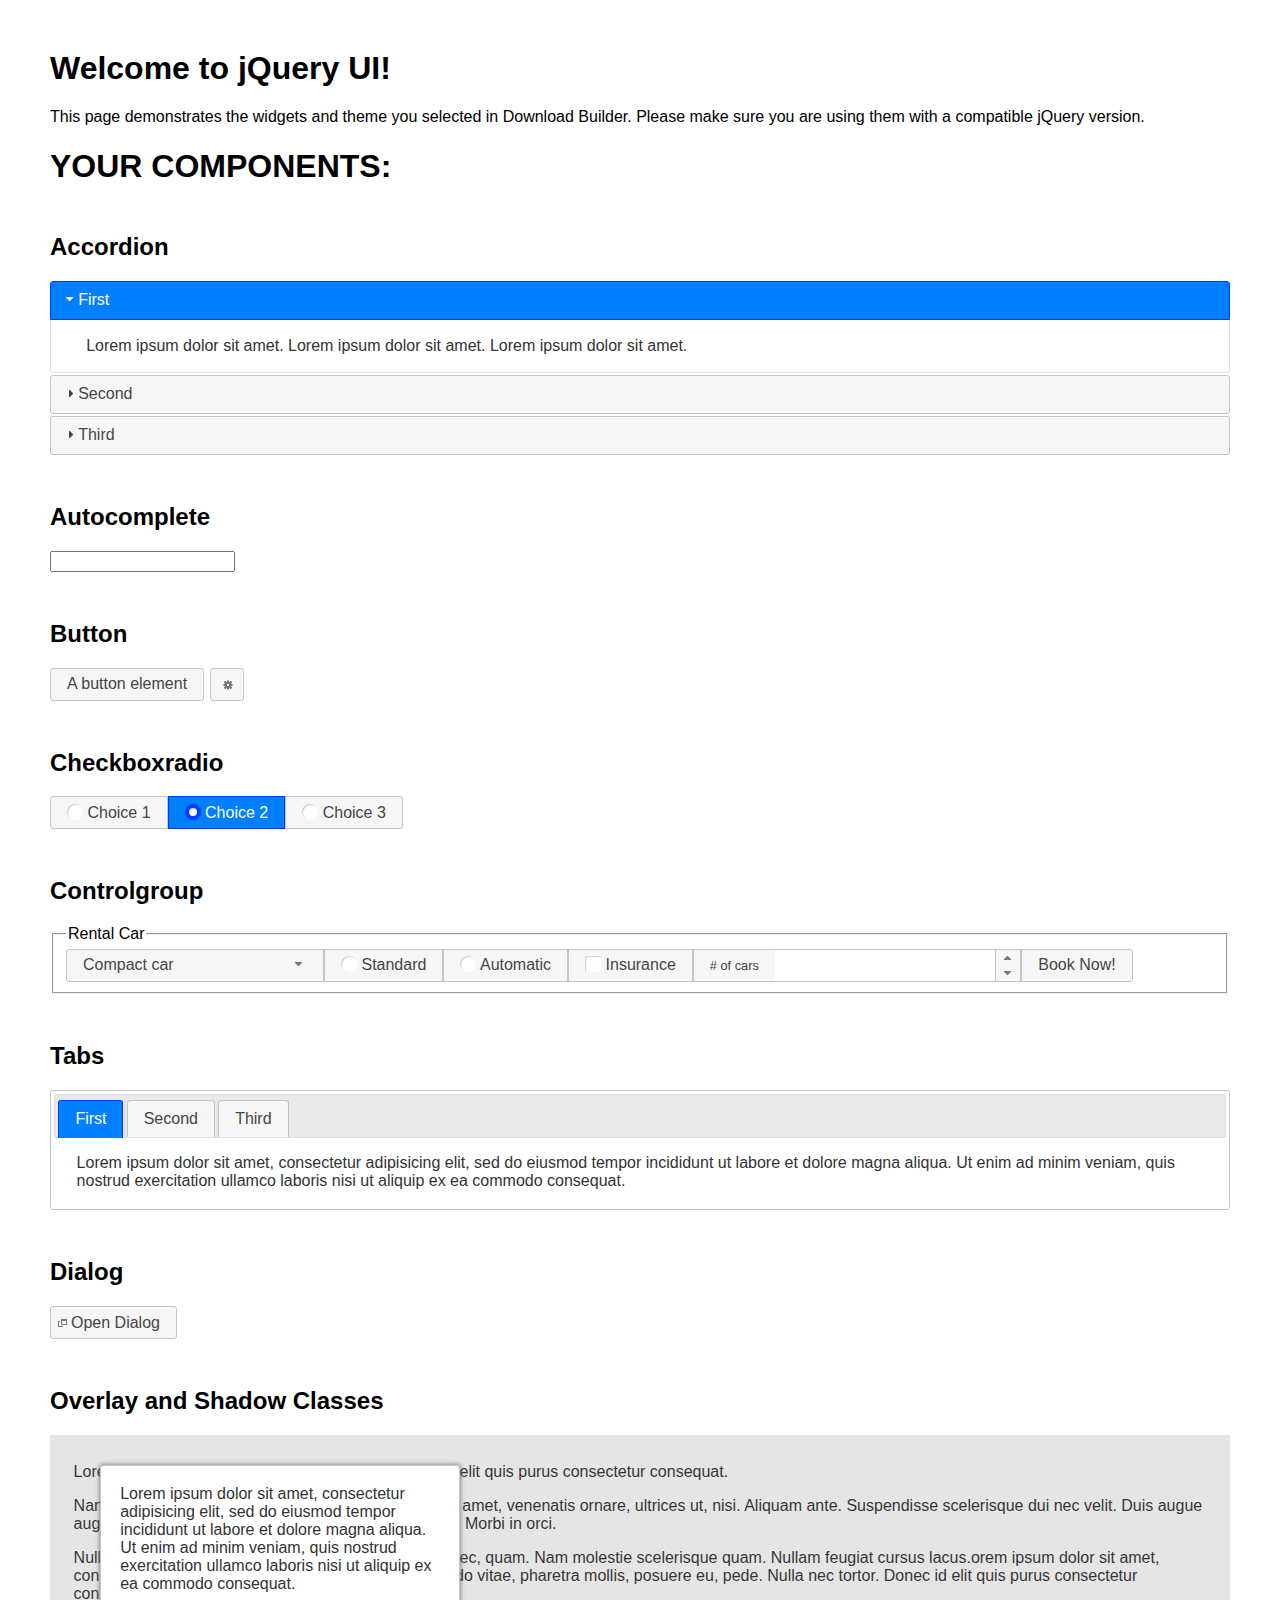
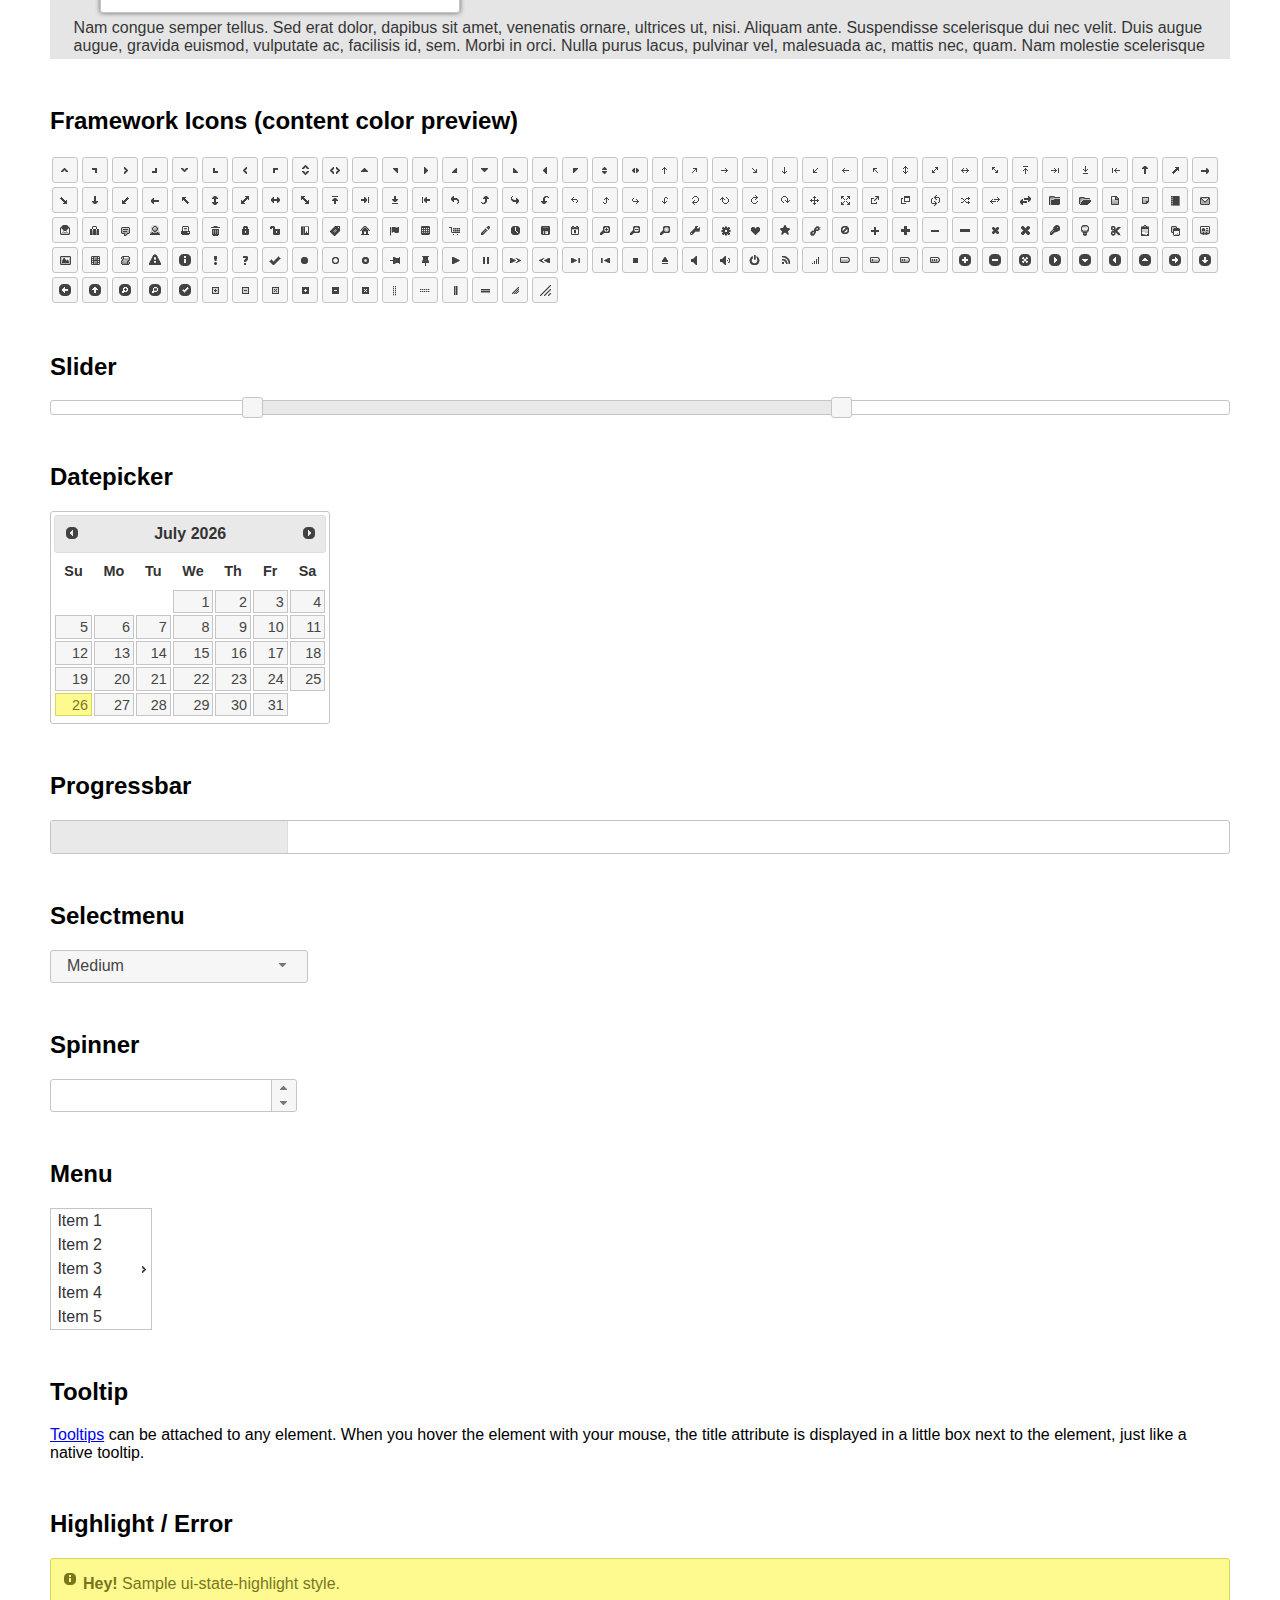
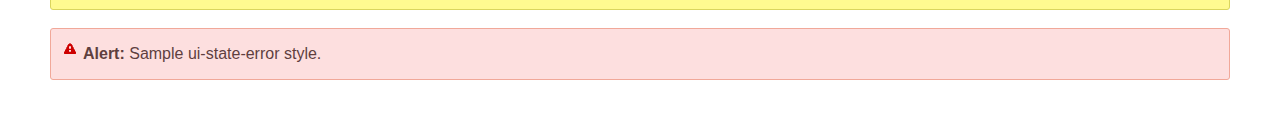
<file: assets/jquery/index.html>
<!doctype html>
<html lang="us">
<head>
	<meta charset="utf-8">
	<title>jQuery UI Example Page</title>
	<link href="jquery-ui.css" rel="stylesheet">
	<style>
	body{
		font-family: "Trebuchet MS", sans-serif;
		margin: 50px;
	}
	.demoHeaders {
		margin-top: 2em;
	}
	#dialog-link {
		padding: .4em 1em .4em 20px;
		text-decoration: none;
		position: relative;
	}
	#dialog-link span.ui-icon {
		margin: 0 5px 0 0;
		position: absolute;
		left: .2em;
		top: 50%;
		margin-top: -8px;
	}
	#icons {
		margin: 0;
		padding: 0;
	}
	#icons li {
		margin: 2px;
		position: relative;
		padding: 4px 0;
		cursor: pointer;
		float: left;
		list-style: none;
	}
	#icons span.ui-icon {
		float: left;
		margin: 0 4px;
	}
	.fakewindowcontain .ui-widget-overlay {
		position: absolute;
	}
	select {
		width: 200px;
	}
	</style>
</head>
<body>

<h1>Welcome to jQuery UI!</h1>

<div class="ui-widget">
	<p>This page demonstrates the widgets and theme you selected in Download Builder. Please make sure you are using them with a compatible jQuery version.</p>
</div>

<h1>YOUR COMPONENTS:</h1>

<!-- Accordion -->
<h2 class="demoHeaders">Accordion</h2>
<div id="accordion">
	<h3>First</h3>
	<div>Lorem ipsum dolor sit amet. Lorem ipsum dolor sit amet. Lorem ipsum dolor sit amet.</div>
	<h3>Second</h3>
	<div>Phasellus mattis tincidunt nibh.</div>
	<h3>Third</h3>
	<div>Nam dui erat, auctor a, dignissim quis.</div>
</div>

<!-- Autocomplete -->
<h2 class="demoHeaders">Autocomplete</h2>
<div>
	<input id="autocomplete" title="type &quot;a&quot;">
</div>

<!-- Button -->
<h2 class="demoHeaders">Button</h2>
<button id="button">A button element</button>
<button id="button-icon">An icon-only button</button>

<!-- Checkboxradio -->
<h2 class="demoHeaders">Checkboxradio</h2>
<form style="margin-top: 1em;">
	<div id="radioset">
		<input type="radio" id="radio1" name="radio"><label for="radio1">Choice 1</label>
		<input type="radio" id="radio2" name="radio" checked="checked"><label for="radio2">Choice 2</label>
		<input type="radio" id="radio3" name="radio"><label for="radio3">Choice 3</label>
	</div>
</form>

<!-- Controlgroup -->
<h2 class="demoHeaders">Controlgroup</h2>
<fieldset>
	<legend>Rental Car</legend>
	<div id="controlgroup">
		<select id="car-type">
			<option>Compact car</option>
			<option>Midsize car</option>
			<option>Full size car</option>
			<option>SUV</option>
			<option>Luxury</option>
			<option>Truck</option>
			<option>Van</option>
		</select>
		<label for="transmission-standard">Standard</label>
		<input type="radio" name="transmission" id="transmission-standard">
		<label for="transmission-automatic">Automatic</label>
		<input type="radio" name="transmission" id="transmission-automatic">
		<label for="insurance">Insurance</label>
		<input type="checkbox" name="insurance" id="insurance">
		<label for="horizontal-spinner" class="ui-controlgroup-label"># of cars</label>
		<input id="horizontal-spinner" class="ui-spinner-input">
		<button>Book Now!</button>
	</div>
</fieldset>

<!-- Tabs -->
<h2 class="demoHeaders">Tabs</h2>
<div id="tabs">
	<ul>
		<li><a href="#tabs-1">First</a></li>
		<li><a href="#tabs-2">Second</a></li>
		<li><a href="#tabs-3">Third</a></li>
	</ul>
	<div id="tabs-1">Lorem ipsum dolor sit amet, consectetur adipisicing elit, sed do eiusmod tempor incididunt ut labore et dolore magna aliqua. Ut enim ad minim veniam, quis nostrud exercitation ullamco laboris nisi ut aliquip ex ea commodo consequat.</div>
	<div id="tabs-2">Phasellus mattis tincidunt nibh. Cras orci urna, blandit id, pretium vel, aliquet ornare, felis. Maecenas scelerisque sem non nisl. Fusce sed lorem in enim dictum bibendum.</div>
	<div id="tabs-3">Nam dui erat, auctor a, dignissim quis, sollicitudin eu, felis. Pellentesque nisi urna, interdum eget, sagittis et, consequat vestibulum, lacus. Mauris porttitor ullamcorper augue.</div>
</div>

<h2 class="demoHeaders">Dialog</h2>
<p>
	<button id="dialog-link" class="ui-button ui-corner-all ui-widget">
		<span class="ui-icon ui-icon-newwin"></span>Open Dialog
	</button>
</p>

<h2 class="demoHeaders">Overlay and Shadow Classes</h2>
<div style="position: relative; width: 96%; height: 200px; padding:1% 2%; overflow:hidden;" class="fakewindowcontain">
	<p>Lorem ipsum dolor sit amet,  Nulla nec tortor. Donec id elit quis purus consectetur consequat. </p><p>Nam congue semper tellus. Sed erat dolor, dapibus sit amet, venenatis ornare, ultrices ut, nisi. Aliquam ante. Suspendisse scelerisque dui nec velit. Duis augue augue, gravida euismod, vulputate ac, facilisis id, sem. Morbi in orci. </p><p>Nulla purus lacus, pulvinar vel, malesuada ac, mattis nec, quam. Nam molestie scelerisque quam. Nullam feugiat cursus lacus.orem ipsum dolor sit amet, consectetur adipiscing elit. Donec libero risus, commodo vitae, pharetra mollis, posuere eu, pede. Nulla nec tortor. Donec id elit quis purus consectetur consequat. </p><p>Nam congue semper tellus. Sed erat dolor, dapibus sit amet, venenatis ornare, ultrices ut, nisi. Aliquam ante. Suspendisse scelerisque dui nec velit. Duis augue augue, gravida euismod, vulputate ac, facilisis id, sem. Morbi in orci. Nulla purus lacus, pulvinar vel, malesuada ac, mattis nec, quam. Nam molestie scelerisque quam. </p><p>Nullam feugiat cursus lacus.orem ipsum dolor sit amet, consectetur adipiscing elit. Donec libero risus, commodo vitae, pharetra mollis, posuere eu, pede. Nulla nec tortor. Donec id elit quis purus consectetur consequat. Nam congue semper tellus. Sed erat dolor, dapibus sit amet, venenatis ornare, ultrices ut, nisi. Aliquam ante. </p><p>Suspendisse scelerisque dui nec velit. Duis augue augue, gravida euismod, vulputate ac, facilisis id, sem. Morbi in orci. Nulla purus lacus, pulvinar vel, malesuada ac, mattis nec, quam. Nam molestie scelerisque quam. Nullam feugiat cursus lacus.orem ipsum dolor sit amet, consectetur adipiscing elit. Donec libero risus, commodo vitae, pharetra mollis, posuere eu, pede. Nulla nec tortor. Donec id elit quis purus consectetur consequat. Nam congue semper tellus. Sed erat dolor, dapibus sit amet, venenatis ornare, ultrices ut, nisi. </p>

	<!-- ui-dialog -->
	<div class="ui-widget-overlay ui-front"></div>
	<div style="position: absolute; width: 320px; left: 50px; top: 30px; padding: 1.2em" class="ui-widget ui-front ui-widget-content ui-corner-all ui-widget-shadow">
		Lorem ipsum dolor sit amet, consectetur adipisicing elit, sed do eiusmod tempor incididunt ut labore et dolore magna aliqua. Ut enim ad minim veniam, quis nostrud exercitation ullamco laboris nisi ut aliquip ex ea commodo consequat.
	</div>

</div>

<!-- ui-dialog -->
<div id="dialog" title="Dialog Title">
	<p>Lorem ipsum dolor sit amet, consectetur adipisicing elit, sed do eiusmod tempor incididunt ut labore et dolore magna aliqua. Ut enim ad minim veniam, quis nostrud exercitation ullamco laboris nisi ut aliquip ex ea commodo consequat.</p>
</div>


<h2 class="demoHeaders">Framework Icons (content color preview)</h2>
<ul id="icons" class="ui-widget ui-helper-clearfix">
	<li class="ui-state-default ui-corner-all" title=".ui-icon-caret-1-n"><span class="ui-icon ui-icon-caret-1-n"></span></li>
	<li class="ui-state-default ui-corner-all" title=".ui-icon-caret-1-ne"><span class="ui-icon ui-icon-caret-1-ne"></span></li>
	<li class="ui-state-default ui-corner-all" title=".ui-icon-caret-1-e"><span class="ui-icon ui-icon-caret-1-e"></span></li>
	<li class="ui-state-default ui-corner-all" title=".ui-icon-caret-1-se"><span class="ui-icon ui-icon-caret-1-se"></span></li>
	<li class="ui-state-default ui-corner-all" title=".ui-icon-caret-1-s"><span class="ui-icon ui-icon-caret-1-s"></span></li>
	<li class="ui-state-default ui-corner-all" title=".ui-icon-caret-1-sw"><span class="ui-icon ui-icon-caret-1-sw"></span></li>
	<li class="ui-state-default ui-corner-all" title=".ui-icon-caret-1-w"><span class="ui-icon ui-icon-caret-1-w"></span></li>
	<li class="ui-state-default ui-corner-all" title=".ui-icon-caret-1-nw"><span class="ui-icon ui-icon-caret-1-nw"></span></li>
	<li class="ui-state-default ui-corner-all" title=".ui-icon-caret-2-n-s"><span class="ui-icon ui-icon-caret-2-n-s"></span></li>
	<li class="ui-state-default ui-corner-all" title=".ui-icon-caret-2-e-w"><span class="ui-icon ui-icon-caret-2-e-w"></span></li>
	<li class="ui-state-default ui-corner-all" title=".ui-icon-triangle-1-n"><span class="ui-icon ui-icon-triangle-1-n"></span></li>
	<li class="ui-state-default ui-corner-all" title=".ui-icon-triangle-1-ne"><span class="ui-icon ui-icon-triangle-1-ne"></span></li>
	<li class="ui-state-default ui-corner-all" title=".ui-icon-triangle-1-e"><span class="ui-icon ui-icon-triangle-1-e"></span></li>
	<li class="ui-state-default ui-corner-all" title=".ui-icon-triangle-1-se"><span class="ui-icon ui-icon-triangle-1-se"></span></li>
	<li class="ui-state-default ui-corner-all" title=".ui-icon-triangle-1-s"><span class="ui-icon ui-icon-triangle-1-s"></span></li>
	<li class="ui-state-default ui-corner-all" title=".ui-icon-triangle-1-sw"><span class="ui-icon ui-icon-triangle-1-sw"></span></li>
	<li class="ui-state-default ui-corner-all" title=".ui-icon-triangle-1-w"><span class="ui-icon ui-icon-triangle-1-w"></span></li>
	<li class="ui-state-default ui-corner-all" title=".ui-icon-triangle-1-nw"><span class="ui-icon ui-icon-triangle-1-nw"></span></li>
	<li class="ui-state-default ui-corner-all" title=".ui-icon-triangle-2-n-s"><span class="ui-icon ui-icon-triangle-2-n-s"></span></li>
	<li class="ui-state-default ui-corner-all" title=".ui-icon-triangle-2-e-w"><span class="ui-icon ui-icon-triangle-2-e-w"></span></li>
	<li class="ui-state-default ui-corner-all" title=".ui-icon-arrow-1-n"><span class="ui-icon ui-icon-arrow-1-n"></span></li>
	<li class="ui-state-default ui-corner-all" title=".ui-icon-arrow-1-ne"><span class="ui-icon ui-icon-arrow-1-ne"></span></li>
	<li class="ui-state-default ui-corner-all" title=".ui-icon-arrow-1-e"><span class="ui-icon ui-icon-arrow-1-e"></span></li>
	<li class="ui-state-default ui-corner-all" title=".ui-icon-arrow-1-se"><span class="ui-icon ui-icon-arrow-1-se"></span></li>
	<li class="ui-state-default ui-corner-all" title=".ui-icon-arrow-1-s"><span class="ui-icon ui-icon-arrow-1-s"></span></li>
	<li class="ui-state-default ui-corner-all" title=".ui-icon-arrow-1-sw"><span class="ui-icon ui-icon-arrow-1-sw"></span></li>
	<li class="ui-state-default ui-corner-all" title=".ui-icon-arrow-1-w"><span class="ui-icon ui-icon-arrow-1-w"></span></li>
	<li class="ui-state-default ui-corner-all" title=".ui-icon-arrow-1-nw"><span class="ui-icon ui-icon-arrow-1-nw"></span></li>
	<li class="ui-state-default ui-corner-all" title=".ui-icon-arrow-2-n-s"><span class="ui-icon ui-icon-arrow-2-n-s"></span></li>
	<li class="ui-state-default ui-corner-all" title=".ui-icon-arrow-2-ne-sw"><span class="ui-icon ui-icon-arrow-2-ne-sw"></span></li>
	<li class="ui-state-default ui-corner-all" title=".ui-icon-arrow-2-e-w"><span class="ui-icon ui-icon-arrow-2-e-w"></span></li>
	<li class="ui-state-default ui-corner-all" title=".ui-icon-arrow-2-se-nw"><span class="ui-icon ui-icon-arrow-2-se-nw"></span></li>
	<li class="ui-state-default ui-corner-all" title=".ui-icon-arrowstop-1-n"><span class="ui-icon ui-icon-arrowstop-1-n"></span></li>
	<li class="ui-state-default ui-corner-all" title=".ui-icon-arrowstop-1-e"><span class="ui-icon ui-icon-arrowstop-1-e"></span></li>
	<li class="ui-state-default ui-corner-all" title=".ui-icon-arrowstop-1-s"><span class="ui-icon ui-icon-arrowstop-1-s"></span></li>
	<li class="ui-state-default ui-corner-all" title=".ui-icon-arrowstop-1-w"><span class="ui-icon ui-icon-arrowstop-1-w"></span></li>
	<li class="ui-state-default ui-corner-all" title=".ui-icon-arrowthick-1-n"><span class="ui-icon ui-icon-arrowthick-1-n"></span></li>
	<li class="ui-state-default ui-corner-all" title=".ui-icon-arrowthick-1-ne"><span class="ui-icon ui-icon-arrowthick-1-ne"></span></li>
	<li class="ui-state-default ui-corner-all" title=".ui-icon-arrowthick-1-e"><span class="ui-icon ui-icon-arrowthick-1-e"></span></li>
	<li class="ui-state-default ui-corner-all" title=".ui-icon-arrowthick-1-se"><span class="ui-icon ui-icon-arrowthick-1-se"></span></li>
	<li class="ui-state-default ui-corner-all" title=".ui-icon-arrowthick-1-s"><span class="ui-icon ui-icon-arrowthick-1-s"></span></li>
	<li class="ui-state-default ui-corner-all" title=".ui-icon-arrowthick-1-sw"><span class="ui-icon ui-icon-arrowthick-1-sw"></span></li>
	<li class="ui-state-default ui-corner-all" title=".ui-icon-arrowthick-1-w"><span class="ui-icon ui-icon-arrowthick-1-w"></span></li>
	<li class="ui-state-default ui-corner-all" title=".ui-icon-arrowthick-1-nw"><span class="ui-icon ui-icon-arrowthick-1-nw"></span></li>
	<li class="ui-state-default ui-corner-all" title=".ui-icon-arrowthick-2-n-s"><span class="ui-icon ui-icon-arrowthick-2-n-s"></span></li>
	<li class="ui-state-default ui-corner-all" title=".ui-icon-arrowthick-2-ne-sw"><span class="ui-icon ui-icon-arrowthick-2-ne-sw"></span></li>
	<li class="ui-state-default ui-corner-all" title=".ui-icon-arrowthick-2-e-w"><span class="ui-icon ui-icon-arrowthick-2-e-w"></span></li>
	<li class="ui-state-default ui-corner-all" title=".ui-icon-arrowthick-2-se-nw"><span class="ui-icon ui-icon-arrowthick-2-se-nw"></span></li>
	<li class="ui-state-default ui-corner-all" title=".ui-icon-arrowthickstop-1-n"><span class="ui-icon ui-icon-arrowthickstop-1-n"></span></li>
	<li class="ui-state-default ui-corner-all" title=".ui-icon-arrowthickstop-1-e"><span class="ui-icon ui-icon-arrowthickstop-1-e"></span></li>
	<li class="ui-state-default ui-corner-all" title=".ui-icon-arrowthickstop-1-s"><span class="ui-icon ui-icon-arrowthickstop-1-s"></span></li>
	<li class="ui-state-default ui-corner-all" title=".ui-icon-arrowthickstop-1-w"><span class="ui-icon ui-icon-arrowthickstop-1-w"></span></li>
	<li class="ui-state-default ui-corner-all" title=".ui-icon-arrowreturnthick-1-w"><span class="ui-icon ui-icon-arrowreturnthick-1-w"></span></li>
	<li class="ui-state-default ui-corner-all" title=".ui-icon-arrowreturnthick-1-n"><span class="ui-icon ui-icon-arrowreturnthick-1-n"></span></li>
	<li class="ui-state-default ui-corner-all" title=".ui-icon-arrowreturnthick-1-e"><span class="ui-icon ui-icon-arrowreturnthick-1-e"></span></li>
	<li class="ui-state-default ui-corner-all" title=".ui-icon-arrowreturnthick-1-s"><span class="ui-icon ui-icon-arrowreturnthick-1-s"></span></li>
	<li class="ui-state-default ui-corner-all" title=".ui-icon-arrowreturn-1-w"><span class="ui-icon ui-icon-arrowreturn-1-w"></span></li>
	<li class="ui-state-default ui-corner-all" title=".ui-icon-arrowreturn-1-n"><span class="ui-icon ui-icon-arrowreturn-1-n"></span></li>
	<li class="ui-state-default ui-corner-all" title=".ui-icon-arrowreturn-1-e"><span class="ui-icon ui-icon-arrowreturn-1-e"></span></li>
	<li class="ui-state-default ui-corner-all" title=".ui-icon-arrowreturn-1-s"><span class="ui-icon ui-icon-arrowreturn-1-s"></span></li>
	<li class="ui-state-default ui-corner-all" title=".ui-icon-arrowrefresh-1-w"><span class="ui-icon ui-icon-arrowrefresh-1-w"></span></li>
	<li class="ui-state-default ui-corner-all" title=".ui-icon-arrowrefresh-1-n"><span class="ui-icon ui-icon-arrowrefresh-1-n"></span></li>
	<li class="ui-state-default ui-corner-all" title=".ui-icon-arrowrefresh-1-e"><span class="ui-icon ui-icon-arrowrefresh-1-e"></span></li>
	<li class="ui-state-default ui-corner-all" title=".ui-icon-arrowrefresh-1-s"><span class="ui-icon ui-icon-arrowrefresh-1-s"></span></li>
	<li class="ui-state-default ui-corner-all" title=".ui-icon-arrow-4"><span class="ui-icon ui-icon-arrow-4"></span></li>
	<li class="ui-state-default ui-corner-all" title=".ui-icon-arrow-4-diag"><span class="ui-icon ui-icon-arrow-4-diag"></span></li>
	<li class="ui-state-default ui-corner-all" title=".ui-icon-extlink"><span class="ui-icon ui-icon-extlink"></span></li>
	<li class="ui-state-default ui-corner-all" title=".ui-icon-newwin"><span class="ui-icon ui-icon-newwin"></span></li>
	<li class="ui-state-default ui-corner-all" title=".ui-icon-refresh"><span class="ui-icon ui-icon-refresh"></span></li>
	<li class="ui-state-default ui-corner-all" title=".ui-icon-shuffle"><span class="ui-icon ui-icon-shuffle"></span></li>
	<li class="ui-state-default ui-corner-all" title=".ui-icon-transfer-e-w"><span class="ui-icon ui-icon-transfer-e-w"></span></li>
	<li class="ui-state-default ui-corner-all" title=".ui-icon-transferthick-e-w"><span class="ui-icon ui-icon-transferthick-e-w"></span></li>
	<li class="ui-state-default ui-corner-all" title=".ui-icon-folder-collapsed"><span class="ui-icon ui-icon-folder-collapsed"></span></li>
	<li class="ui-state-default ui-corner-all" title=".ui-icon-folder-open"><span class="ui-icon ui-icon-folder-open"></span></li>
	<li class="ui-state-default ui-corner-all" title=".ui-icon-document"><span class="ui-icon ui-icon-document"></span></li>
	<li class="ui-state-default ui-corner-all" title=".ui-icon-document-b"><span class="ui-icon ui-icon-document-b"></span></li>
	<li class="ui-state-default ui-corner-all" title=".ui-icon-note"><span class="ui-icon ui-icon-note"></span></li>
	<li class="ui-state-default ui-corner-all" title=".ui-icon-mail-closed"><span class="ui-icon ui-icon-mail-closed"></span></li>
	<li class="ui-state-default ui-corner-all" title=".ui-icon-mail-open"><span class="ui-icon ui-icon-mail-open"></span></li>
	<li class="ui-state-default ui-corner-all" title=".ui-icon-suitcase"><span class="ui-icon ui-icon-suitcase"></span></li>
	<li class="ui-state-default ui-corner-all" title=".ui-icon-comment"><span class="ui-icon ui-icon-comment"></span></li>
	<li class="ui-state-default ui-corner-all" title=".ui-icon-person"><span class="ui-icon ui-icon-person"></span></li>
	<li class="ui-state-default ui-corner-all" title=".ui-icon-print"><span class="ui-icon ui-icon-print"></span></li>
	<li class="ui-state-default ui-corner-all" title=".ui-icon-trash"><span class="ui-icon ui-icon-trash"></span></li>
	<li class="ui-state-default ui-corner-all" title=".ui-icon-locked"><span class="ui-icon ui-icon-locked"></span></li>
	<li class="ui-state-default ui-corner-all" title=".ui-icon-unlocked"><span class="ui-icon ui-icon-unlocked"></span></li>
	<li class="ui-state-default ui-corner-all" title=".ui-icon-bookmark"><span class="ui-icon ui-icon-bookmark"></span></li>
	<li class="ui-state-default ui-corner-all" title=".ui-icon-tag"><span class="ui-icon ui-icon-tag"></span></li>
	<li class="ui-state-default ui-corner-all" title=".ui-icon-home"><span class="ui-icon ui-icon-home"></span></li>
	<li class="ui-state-default ui-corner-all" title=".ui-icon-flag"><span class="ui-icon ui-icon-flag"></span></li>
	<li class="ui-state-default ui-corner-all" title=".ui-icon-calculator"><span class="ui-icon ui-icon-calculator"></span></li>
	<li class="ui-state-default ui-corner-all" title=".ui-icon-cart"><span class="ui-icon ui-icon-cart"></span></li>
	<li class="ui-state-default ui-corner-all" title=".ui-icon-pencil"><span class="ui-icon ui-icon-pencil"></span></li>
	<li class="ui-state-default ui-corner-all" title=".ui-icon-clock"><span class="ui-icon ui-icon-clock"></span></li>
	<li class="ui-state-default ui-corner-all" title=".ui-icon-disk"><span class="ui-icon ui-icon-disk"></span></li>
	<li class="ui-state-default ui-corner-all" title=".ui-icon-calendar"><span class="ui-icon ui-icon-calendar"></span></li>
	<li class="ui-state-default ui-corner-all" title=".ui-icon-zoomin"><span class="ui-icon ui-icon-zoomin"></span></li>
	<li class="ui-state-default ui-corner-all" title=".ui-icon-zoomout"><span class="ui-icon ui-icon-zoomout"></span></li>
	<li class="ui-state-default ui-corner-all" title=".ui-icon-search"><span class="ui-icon ui-icon-search"></span></li>
	<li class="ui-state-default ui-corner-all" title=".ui-icon-wrench"><span class="ui-icon ui-icon-wrench"></span></li>
	<li class="ui-state-default ui-corner-all" title=".ui-icon-gear"><span class="ui-icon ui-icon-gear"></span></li>
	<li class="ui-state-default ui-corner-all" title=".ui-icon-heart"><span class="ui-icon ui-icon-heart"></span></li>
	<li class="ui-state-default ui-corner-all" title=".ui-icon-star"><span class="ui-icon ui-icon-star"></span></li>
	<li class="ui-state-default ui-corner-all" title=".ui-icon-link"><span class="ui-icon ui-icon-link"></span></li>
	<li class="ui-state-default ui-corner-all" title=".ui-icon-cancel"><span class="ui-icon ui-icon-cancel"></span></li>
	<li class="ui-state-default ui-corner-all" title=".ui-icon-plus"><span class="ui-icon ui-icon-plus"></span></li>
	<li class="ui-state-default ui-corner-all" title=".ui-icon-plusthick"><span class="ui-icon ui-icon-plusthick"></span></li>
	<li class="ui-state-default ui-corner-all" title=".ui-icon-minus"><span class="ui-icon ui-icon-minus"></span></li>
	<li class="ui-state-default ui-corner-all" title=".ui-icon-minusthick"><span class="ui-icon ui-icon-minusthick"></span></li>
	<li class="ui-state-default ui-corner-all" title=".ui-icon-close"><span class="ui-icon ui-icon-close"></span></li>
	<li class="ui-state-default ui-corner-all" title=".ui-icon-closethick"><span class="ui-icon ui-icon-closethick"></span></li>
	<li class="ui-state-default ui-corner-all" title=".ui-icon-key"><span class="ui-icon ui-icon-key"></span></li>
	<li class="ui-state-default ui-corner-all" title=".ui-icon-lightbulb"><span class="ui-icon ui-icon-lightbulb"></span></li>
	<li class="ui-state-default ui-corner-all" title=".ui-icon-scissors"><span class="ui-icon ui-icon-scissors"></span></li>
	<li class="ui-state-default ui-corner-all" title=".ui-icon-clipboard"><span class="ui-icon ui-icon-clipboard"></span></li>
	<li class="ui-state-default ui-corner-all" title=".ui-icon-copy"><span class="ui-icon ui-icon-copy"></span></li>
	<li class="ui-state-default ui-corner-all" title=".ui-icon-contact"><span class="ui-icon ui-icon-contact"></span></li>
	<li class="ui-state-default ui-corner-all" title=".ui-icon-image"><span class="ui-icon ui-icon-image"></span></li>
	<li class="ui-state-default ui-corner-all" title=".ui-icon-video"><span class="ui-icon ui-icon-video"></span></li>
	<li class="ui-state-default ui-corner-all" title=".ui-icon-script"><span class="ui-icon ui-icon-script"></span></li>
	<li class="ui-state-default ui-corner-all" title=".ui-icon-alert"><span class="ui-icon ui-icon-alert"></span></li>
	<li class="ui-state-default ui-corner-all" title=".ui-icon-info"><span class="ui-icon ui-icon-info"></span></li>
	<li class="ui-state-default ui-corner-all" title=".ui-icon-notice"><span class="ui-icon ui-icon-notice"></span></li>
	<li class="ui-state-default ui-corner-all" title=".ui-icon-help"><span class="ui-icon ui-icon-help"></span></li>
	<li class="ui-state-default ui-corner-all" title=".ui-icon-check"><span class="ui-icon ui-icon-check"></span></li>
	<li class="ui-state-default ui-corner-all" title=".ui-icon-bullet"><span class="ui-icon ui-icon-bullet"></span></li>
	<li class="ui-state-default ui-corner-all" title=".ui-icon-radio-off"><span class="ui-icon ui-icon-radio-off"></span></li>
	<li class="ui-state-default ui-corner-all" title=".ui-icon-radio-on"><span class="ui-icon ui-icon-radio-on"></span></li>
	<li class="ui-state-default ui-corner-all" title=".ui-icon-pin-w"><span class="ui-icon ui-icon-pin-w"></span></li>
	<li class="ui-state-default ui-corner-all" title=".ui-icon-pin-s"><span class="ui-icon ui-icon-pin-s"></span></li>
	<li class="ui-state-default ui-corner-all" title=".ui-icon-play"><span class="ui-icon ui-icon-play"></span></li>
	<li class="ui-state-default ui-corner-all" title=".ui-icon-pause"><span class="ui-icon ui-icon-pause"></span></li>
	<li class="ui-state-default ui-corner-all" title=".ui-icon-seek-next"><span class="ui-icon ui-icon-seek-next"></span></li>
	<li class="ui-state-default ui-corner-all" title=".ui-icon-seek-prev"><span class="ui-icon ui-icon-seek-prev"></span></li>
	<li class="ui-state-default ui-corner-all" title=".ui-icon-seek-end"><span class="ui-icon ui-icon-seek-end"></span></li>
	<li class="ui-state-default ui-corner-all" title=".ui-icon-seek-first"><span class="ui-icon ui-icon-seek-first"></span></li>
	<li class="ui-state-default ui-corner-all" title=".ui-icon-stop"><span class="ui-icon ui-icon-stop"></span></li>
	<li class="ui-state-default ui-corner-all" title=".ui-icon-eject"><span class="ui-icon ui-icon-eject"></span></li>
	<li class="ui-state-default ui-corner-all" title=".ui-icon-volume-off"><span class="ui-icon ui-icon-volume-off"></span></li>
	<li class="ui-state-default ui-corner-all" title=".ui-icon-volume-on"><span class="ui-icon ui-icon-volume-on"></span></li>
	<li class="ui-state-default ui-corner-all" title=".ui-icon-power"><span class="ui-icon ui-icon-power"></span></li>
	<li class="ui-state-default ui-corner-all" title=".ui-icon-signal-diag"><span class="ui-icon ui-icon-signal-diag"></span></li>
	<li class="ui-state-default ui-corner-all" title=".ui-icon-signal"><span class="ui-icon ui-icon-signal"></span></li>
	<li class="ui-state-default ui-corner-all" title=".ui-icon-battery-0"><span class="ui-icon ui-icon-battery-0"></span></li>
	<li class="ui-state-default ui-corner-all" title=".ui-icon-battery-1"><span class="ui-icon ui-icon-battery-1"></span></li>
	<li class="ui-state-default ui-corner-all" title=".ui-icon-battery-2"><span class="ui-icon ui-icon-battery-2"></span></li>
	<li class="ui-state-default ui-corner-all" title=".ui-icon-battery-3"><span class="ui-icon ui-icon-battery-3"></span></li>
	<li class="ui-state-default ui-corner-all" title=".ui-icon-circle-plus"><span class="ui-icon ui-icon-circle-plus"></span></li>
	<li class="ui-state-default ui-corner-all" title=".ui-icon-circle-minus"><span class="ui-icon ui-icon-circle-minus"></span></li>
	<li class="ui-state-default ui-corner-all" title=".ui-icon-circle-close"><span class="ui-icon ui-icon-circle-close"></span></li>
	<li class="ui-state-default ui-corner-all" title=".ui-icon-circle-triangle-e"><span class="ui-icon ui-icon-circle-triangle-e"></span></li>
	<li class="ui-state-default ui-corner-all" title=".ui-icon-circle-triangle-s"><span class="ui-icon ui-icon-circle-triangle-s"></span></li>
	<li class="ui-state-default ui-corner-all" title=".ui-icon-circle-triangle-w"><span class="ui-icon ui-icon-circle-triangle-w"></span></li>
	<li class="ui-state-default ui-corner-all" title=".ui-icon-circle-triangle-n"><span class="ui-icon ui-icon-circle-triangle-n"></span></li>
	<li class="ui-state-default ui-corner-all" title=".ui-icon-circle-arrow-e"><span class="ui-icon ui-icon-circle-arrow-e"></span></li>
	<li class="ui-state-default ui-corner-all" title=".ui-icon-circle-arrow-s"><span class="ui-icon ui-icon-circle-arrow-s"></span></li>
	<li class="ui-state-default ui-corner-all" title=".ui-icon-circle-arrow-w"><span class="ui-icon ui-icon-circle-arrow-w"></span></li>
	<li class="ui-state-default ui-corner-all" title=".ui-icon-circle-arrow-n"><span class="ui-icon ui-icon-circle-arrow-n"></span></li>
	<li class="ui-state-default ui-corner-all" title=".ui-icon-circle-zoomin"><span class="ui-icon ui-icon-circle-zoomin"></span></li>
	<li class="ui-state-default ui-corner-all" title=".ui-icon-circle-zoomout"><span class="ui-icon ui-icon-circle-zoomout"></span></li>
	<li class="ui-state-default ui-corner-all" title=".ui-icon-circle-check"><span class="ui-icon ui-icon-circle-check"></span></li>
	<li class="ui-state-default ui-corner-all" title=".ui-icon-circlesmall-plus"><span class="ui-icon ui-icon-circlesmall-plus"></span></li>
	<li class="ui-state-default ui-corner-all" title=".ui-icon-circlesmall-minus"><span class="ui-icon ui-icon-circlesmall-minus"></span></li>
	<li class="ui-state-default ui-corner-all" title=".ui-icon-circlesmall-close"><span class="ui-icon ui-icon-circlesmall-close"></span></li>
	<li class="ui-state-default ui-corner-all" title=".ui-icon-squaresmall-plus"><span class="ui-icon ui-icon-squaresmall-plus"></span></li>
	<li class="ui-state-default ui-corner-all" title=".ui-icon-squaresmall-minus"><span class="ui-icon ui-icon-squaresmall-minus"></span></li>
	<li class="ui-state-default ui-corner-all" title=".ui-icon-squaresmall-close"><span class="ui-icon ui-icon-squaresmall-close"></span></li>
	<li class="ui-state-default ui-corner-all" title=".ui-icon-grip-dotted-vertical"><span class="ui-icon ui-icon-grip-dotted-vertical"></span></li>
	<li class="ui-state-default ui-corner-all" title=".ui-icon-grip-dotted-horizontal"><span class="ui-icon ui-icon-grip-dotted-horizontal"></span></li>
	<li class="ui-state-default ui-corner-all" title=".ui-icon-grip-solid-vertical"><span class="ui-icon ui-icon-grip-solid-vertical"></span></li>
	<li class="ui-state-default ui-corner-all" title=".ui-icon-grip-solid-horizontal"><span class="ui-icon ui-icon-grip-solid-horizontal"></span></li>
	<li class="ui-state-default ui-corner-all" title=".ui-icon-gripsmall-diagonal-se"><span class="ui-icon ui-icon-gripsmall-diagonal-se"></span></li>
	<li class="ui-state-default ui-corner-all" title=".ui-icon-grip-diagonal-se"><span class="ui-icon ui-icon-grip-diagonal-se"></span></li>
</ul>

<!-- Slider -->
<h2 class="demoHeaders">Slider</h2>
<div id="slider"></div>

<!-- Datepicker -->
<h2 class="demoHeaders">Datepicker</h2>
<div id="datepicker"></div>

<!-- Progressbar -->
<h2 class="demoHeaders">Progressbar</h2>
<div id="progressbar"></div>

<!-- Progressbar -->
<h2 class="demoHeaders">Selectmenu</h2>
<select id="selectmenu">
	<option>Slower</option>
	<option>Slow</option>
	<option selected="selected">Medium</option>
	<option>Fast</option>
	<option>Faster</option>
</select>

<!-- Spinner -->
<h2 class="demoHeaders">Spinner</h2>
<input id="spinner">

<!-- Menu -->
<h2 class="demoHeaders">Menu</h2>
<ul style="width:100px;" id="menu">
	<li><div>Item 1</div></li>
	<li><div>Item 2</div></li>
	<li><div>Item 3</div>
		<ul>
			<li><div>Item 3-1</div></li>
			<li><div>Item 3-2</div></li>
			<li><div>Item 3-3</div></li>
			<li><div>Item 3-4</div></li>
			<li><div>Item 3-5</div></li>
		</ul>
	</li>
	<li><div>Item 4</div></li>
	<li><div>Item 5</div></li>
</ul>

<!-- Tooltip -->
<h2 class="demoHeaders">Tooltip</h2>
<p id="tooltip">
	<a href="#" title="That&apos;s what this widget is">Tooltips</a> can be attached to any element. When you hover
the element with your mouse, the title attribute is displayed in a little box next to the element, just like a native tooltip.
</p>

<!-- Highlight / Error -->
<h2 class="demoHeaders">Highlight / Error</h2>
<div class="ui-widget">
	<div class="ui-state-highlight ui-corner-all" style="margin-top: 20px; padding: 0 .7em;">
		<p><span class="ui-icon ui-icon-info" style="float: left; margin-right: .3em;"></span>
		<strong>Hey!</strong> Sample ui-state-highlight style.</p>
	</div>
</div>
<br>
<div class="ui-widget">
	<div class="ui-state-error ui-corner-all" style="padding: 0 .7em;">
		<p><span class="ui-icon ui-icon-alert" style="float: left; margin-right: .3em;"></span>
		<strong>Alert:</strong> Sample ui-state-error style.</p>
	</div>
</div>

<script src="external/jquery/jquery.js"></script>
<script src="jquery-ui.js"></script>
<script>
$( "#accordion" ).accordion();

var availableTags = [
	"ActionScript",
	"AppleScript",
	"Asp",
	"BASIC",
	"C",
	"C++",
	"Clojure",
	"COBOL",
	"ColdFusion",
	"Erlang",
	"Fortran",
	"Groovy",
	"Haskell",
	"Java",
	"JavaScript",
	"Lisp",
	"Perl",
	"PHP",
	"Python",
	"Ruby",
	"Scala",
	"Scheme"
];
$( "#autocomplete" ).autocomplete({
	source: availableTags
});

$( "#button" ).button();
$( "#button-icon" ).button({
	icon: "ui-icon-gear",
	showLabel: false
});

$( "#radioset" ).buttonset();

$( "#controlgroup" ).controlgroup();

$( "#tabs" ).tabs();

$( "#dialog" ).dialog({
	autoOpen: false,
	width: 400,
	buttons: [
		{
			text: "Ok",
			click: function() {
				$( this ).dialog( "close" );
			}
		},
		{
			text: "Cancel",
			click: function() {
				$( this ).dialog( "close" );
			}
		}
	]
});

// Link to open the dialog
$( "#dialog-link" ).click(function( event ) {
	$( "#dialog" ).dialog( "open" );
	event.preventDefault();
});

$( "#datepicker" ).datepicker({
	inline: true
});

$( "#slider" ).slider({
	range: true,
	values: [ 17, 67 ]
});

$( "#progressbar" ).progressbar({
	value: 20
});

$( "#spinner" ).spinner();

$( "#menu" ).menu();

$( "#tooltip" ).tooltip();

$( "#selectmenu" ).selectmenu();

// Hover states on the static widgets
$( "#dialog-link, #icons li" ).hover(
	function() {
		$( this ).addClass( "ui-state-hover" );
	},
	function() {
		$( this ).removeClass( "ui-state-hover" );
	}
);
</script>
</body>
</html>
</file>
